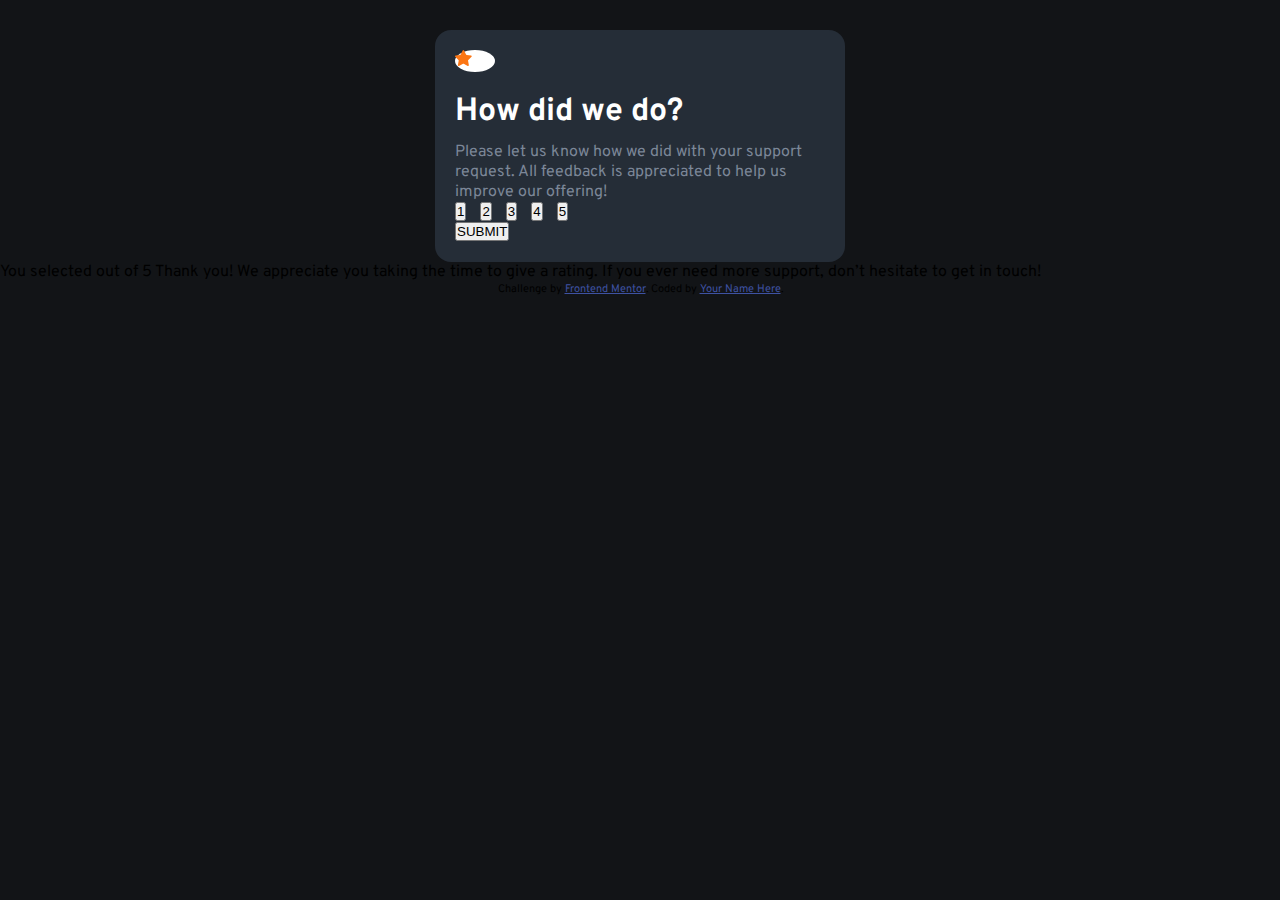
<file: interactive-rating-component-main/index.html>
<!DOCTYPE html>
<html lang="pt-br">
<head>
  <meta charset="UTF-8">
  <meta name="viewport" content="width=device-width, initial-scale=1.0"> <!-- displays site properly based on user's device -->
  <link rel="stylesheet" href="style.css">
  <link rel="icon" type="image/png" sizes="32x32" href="./images/favicon-32x32.png">
  <title>Frontend Mentor | Interactive rating component</title>

  <!-- Feel free to remove these styles or customise in your own stylesheet 👍 -->
  <style>
    .attribution { font-size: 11px; text-align: center; }
    .attribution a { color: hsl(228, 45%, 44%); }
  </style>
</head>
<body>
  <main>
    <section>
      <div class="conteiner">
        <div class="figura">
          <img src="images/icon-star.svg" alt="icone de esstrela">
        </div>
        <div class="informacao">
          <h1>How did we do?</h1>
          <span class="descricao">
            Please let us know how we did with your support request. All feedback is appreciated 
            to help us improve our offering!
          </span>
        </div>

        <div class="opcoes">
          <button>1</button>
          <button>2</button>
          <button>3</button>
          <button>4</button>
          <button>5</button>
        </div>
        <button>SUBMIT</button>
      </div>
    </section>
  </main>

  <!-- Thank you state start -->

  You selected <!-- Add rating here --> out of 5

  Thank you!

  We appreciate you taking the time to give a rating. If you ever need more support, 
  don’t hesitate to get in touch!

  <!-- Thank you state end -->

  
  <div class="attribution">
    Challenge by <a href="https://www.frontendmentor.io?ref=challenge" target="_blank">Frontend Mentor</a>. 
    Coded by <a href="#">Your Name Here</a>.
  </div>
</body>
</html>
</file>
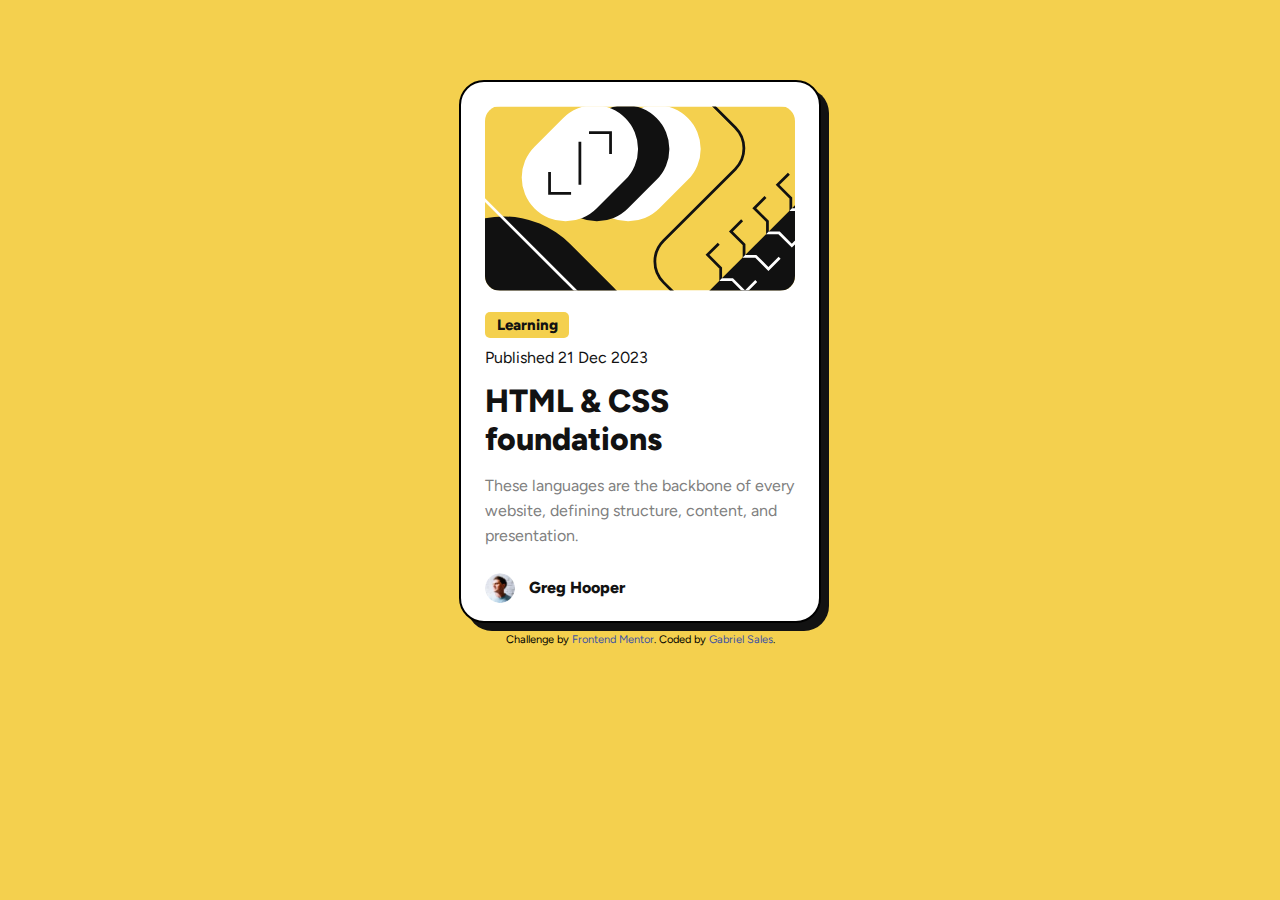
<file: projeto 01/index.html>
<!DOCTYPE html>
<html lang="pt-br">
<head>
  <meta charset="UTF-8">
  <meta name="viewport" content="width=device-width, initial-scale=1.0"> <!-- displays site properly based on user's device -->
  <link rel="stylesheet" href="style.css">
  <link rel="icon" type="image/png" sizes="32x32" href="./assets/images/favicon-32x32.png">
  
  <title>Frontend Mentor | Blog preview card</title>

  <!-- Feel free to remove these styles or customise in your own stylesheet 👍 -->
  <style>
    .attribution { font-size: 11px; text-align: center; }
    .attribution a { color: hsl(228, 45%, 44%); }
  </style>
</head>
<body>
  <main>
    <article>
      <img src="assets/images/illustration-article.svg" alt="ilustração do artigo">
      <div class="container">
        <!--descrição do artigo-->
        <div class="descricao">
          <span id="descricao-topico">Learning</span>
          <span id="descricao-data">Published 21 Dec 2023</span>
        </div>
        <!--informações sobre o artigo-->
        <div class="informacoes">
          <h1><a href="#">HTML & CSS foundations</a></h1>
          <p>These languages are the backbone of every website, defining structure, content, and presentation.</p>
        </div>
        <!--perfil do usuario que postou o artigo-->
        <div class="perfil">
          <img id="perfil-avatar" src="assets/images/image-avatar.webp" alt="avatar">
          <span id="perfil-nome">Greg Hooper</span>
        </div>
      </div>
    </article>
  </main>
  
  <div class="attribution">
    Challenge by <a href="https://www.frontendmentor.io?ref=challenge" target="_blank">Frontend Mentor</a>. 
    Coded by <a href="#">Gabriel Sales</a>.
  </div>
</body>
</html>
</file>
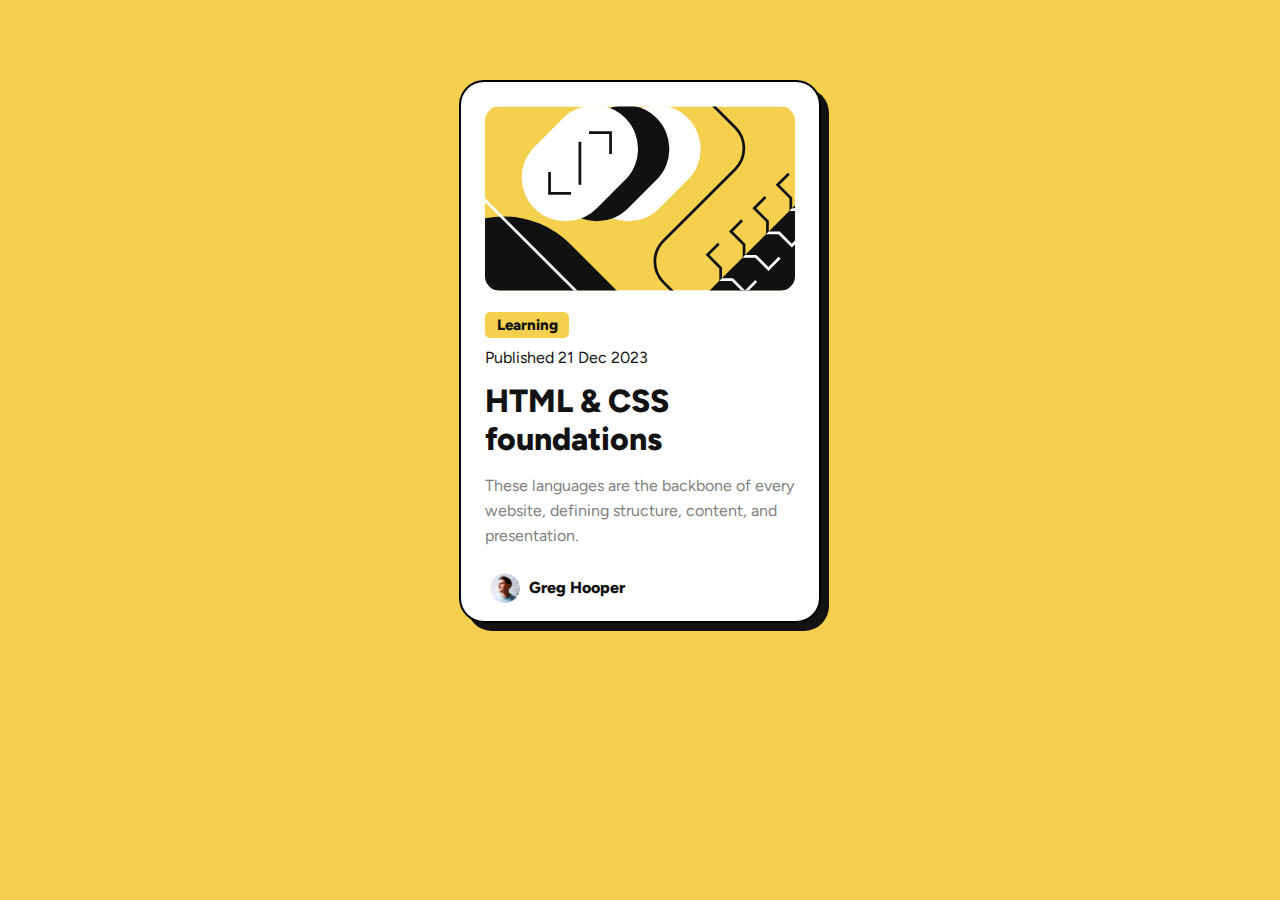
<file: projeto-01/index.html>
<!DOCTYPE html>
<html lang="pt-br">
<head>
  <meta charset="UTF-8">
  <meta name="viewport" content="width=device-width, initial-scale=1.0"> <!-- displays site properly based on user's device -->
  <link rel="stylesheet" href="style.css">
  <link rel="icon" type="image/png" sizes="32x32" href="./assets/images/favicon-32x32.png">
  
  <title>Frontend Mentor | Blog preview card</title>

  <!-- Feel free to remove these styles or customise in your own stylesheet 👍 -->
  <style>
    .attribution { font-size: 11px; text-align: center; }
    .attribution a { color: hsl(228, 45%, 44%); }
  </style>
</head>
<body>
  <main>
    <article>
      <img src="assets/images/illustration-article.svg" alt="ilustração do artigo">
      <div class="container">
        <!--descrição do artigo-->
        <div class="descricao">
          <span id="descricao-topico">Learning</span>
          <span id="descricao-data">Published 21 Dec 2023</span>
        </div>
        <!--informações sobre o artigo-->
        <div class="informacoes">
          <h1><a href="#">HTML & CSS foundations</a></h1>
          <p>These languages are the backbone of every website, defining structure, content, and presentation.</p>
        </div>
        <!--perfil do usuario que postou o artigo-->
        <div class="perfil">
          <img id="perfil-avatar" src="assets/images/image-avatar.webp" alt="avatar">
          <span id="perfil-nome">Greg Hooper</span>
        </div>
      </div>
    </article>
  </main>
</body>
</html>
</file>
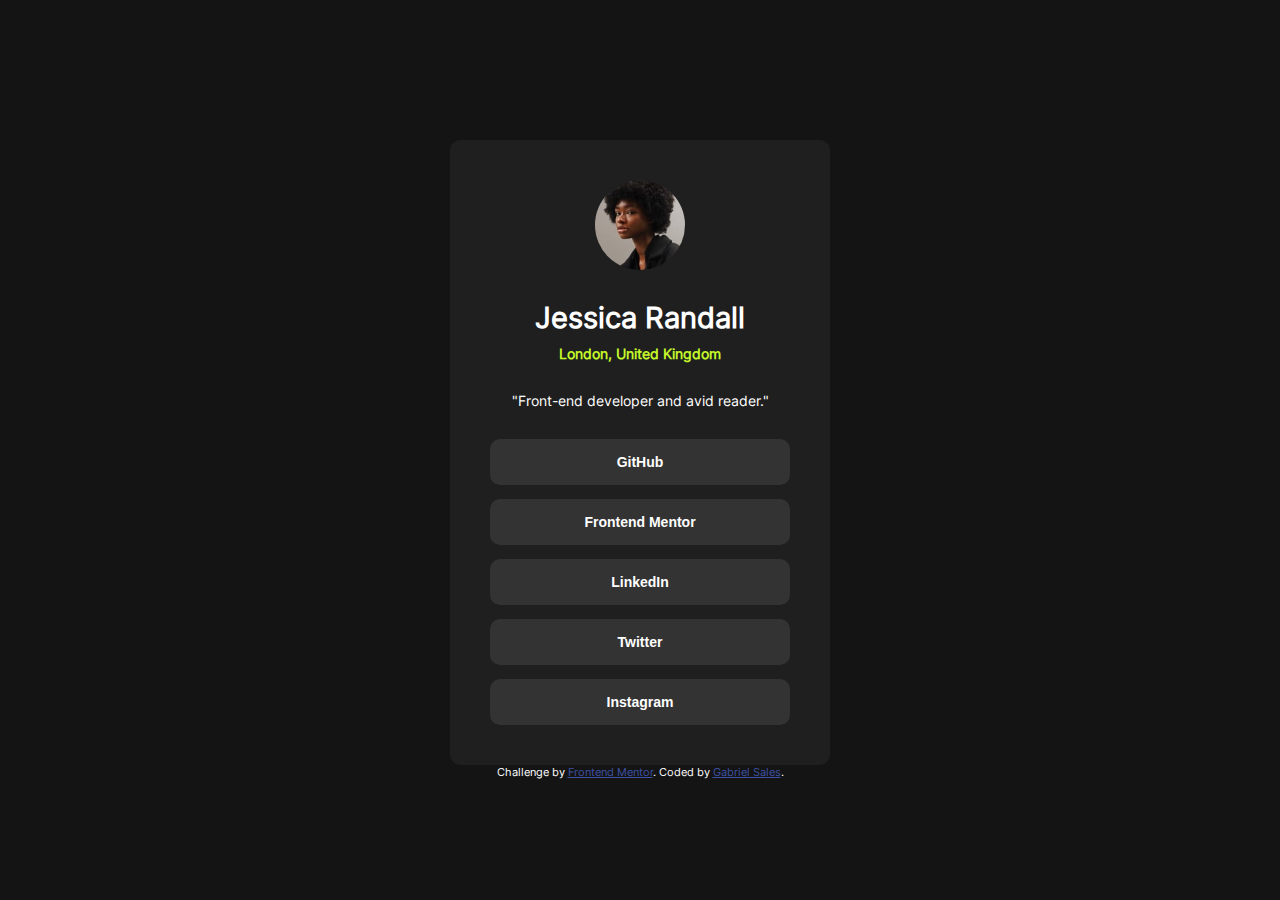
<file: social-links-profile-main/index.html>
<!DOCTYPE html>
<html lang="pt-br">
<head>
  <meta charset="UTF-8">
  <meta name="viewport" content="width=device-width, initial-scale=1.0"> 
  <link rel="stylesheet" href="./estilo/style.css">
  <link rel="icon" type="image/png" sizes="32x32" href="./assets/images/favicon-32x32.png">
  <title>Frontend Mentor | Social links profile</title>

  <style>
    .attribution { font-size: 11px; text-align: center; }
    .attribution a { color: hsl(228, 45%, 44%); }
  </style>
</head>
<body>
  <main>
    <section>
      <!--Parte do perfil-->
      <div class="conteiner">
        <div class="perfil">
          <img src="assets/images/avatar-jessica.jpeg" alt="">
          <h1>Jessica Randall</h1>
          <span class="localidade">London, United Kingdom</span>
        </div>
        <span class="sobre">"Front-end developer and avid reader."</span>
      </div>

      <!--Parte dos links-->
      <div class="procurar">
        <button>GitHub</button>
        <button>Frontend Mentor</button>
        <button>LinkedIn</button>
        <button>Twitter</button>
        <button>Instagram</button>
      </div>
    </section>
  </main>
  
  <footer>
    <div class="attribution">
      Challenge by <a href="https://www.frontendmentor.io?ref=challenge" target="_blank">Frontend Mentor</a>.
      Coded by <a href="#">Gabriel Sales</a>.
    </div>
  </footer>
</body>
</html>
</file>
<file: interactive-rating-component-main/style.css>
@charset "UTF-8";
@import url('https://fonts.googleapis.com/css2?family=Overpass:ital,wght@0,100..900;1,100..900&display=swap');
:root{
    --primario: hsl(25, 97%, 53%);
    --cor1: hsl(0, 0%, 100%);
    --cor2: hsl(217, 12%, 63%);
    --cor3: hsl(216, 12%, 54%);
    --cor4: hsl(213, 19%, 18%);
    --cor5: hsl(216, 12%, 8%);
    --padrao:"Overpass", sans-serif;
}
*{
    margin: 0;
    padding: 0;
}
body{
    font-family: var(--padrao);
    background-color: var(--cor5);
}
span,p{
    font: normal 400 15px;
    color: var(--cor3);
}
section{
    padding: 20px;
    background-color: var(--cor4);
    display: block;
    border-radius: 16px;
    margin: 30px auto 0px;
    max-width: 370px;
}
.opcoes > button{
    margin-inline: auto;
    margin-right: 10px;
    
}
.figura{
    width: 40px;
    background-color: #ffffff;
    border-radius: 50%;
}
.informacao > h1{
   margin: 20px 0px 10px; 
}
h1{
    color: #ffffff;
    font-weight: 700px;
}
</file>
<file: projeto 01/style.css>
@charset "UTF-8";
@import url('https://fonts.googleapis.com/css2?family=Figtree:ital,wght@0,300..900;1,300..900&display=swap');
:root{
    --primario: hsl(47, 88%, 63%);
    --cor1: hsl(0, 0%, 100%);
    --cor2: hsl(0, 0%, 50%);
    --cor3: hsl(0, 0%, 7%);
    --font: "Figtree", sans-serif;
}
* {
    margin: 0px;
    padding: 0px;
}
body{
    background-color: var(--primario);
    font: normal normal 1em var(--font);
}
article{
    border: 2px solid #000000;
    border-radius: 25px;
    background-color: var(--cor1);
    display: block;
    margin: 80px auto 10px;
    padding: 1.5em;
    color: var(--cor3);
    max-width: 310px;
    box-shadow: 8px 8px;
}
@media (max-width: 375px) {
    body{
        padding: 25px;
    }
    article{
        max-width: 260px;
    }
}
p{
    color: var(--cor2);
    line-height: 25px;
}
img{
    border-radius: 15px;
    width: 100%;
}
.descricao{
    margin: 16.3px 0px 15px;
    border-radius: 10px;
}
.descricao > *{
    display: block;
}
#descricao-topico{
    background-color: var(--primario);
    font-weight: 800;
    border-radius: 5px;
    width: 60px;
    padding: 4px 12px;
    font-size: 15px;
}
#descricao-data{
    margin-top: 10px;
}
.informacoes > h1{
    margin-bottom: 15px;
    font-weight: 800;
}
a,a:visited{
    text-decoration: none;
    color: var(--cor3);
}
a:active{
    color: var(--primario);
}
.perfil{
    margin-top: 15px;
    display: inline-block;
}
#perfil-avatar{
    position: relative;
    top: 10px;
    border-radius: 50%;
    width: 30px;
}
#perfil-nome{
    margin-left: 10px;
    font-weight: 800;
}
</file>
<file: projeto-01/style.css>
@charset "UTF-8";
@import url('https://fonts.googleapis.com/css2?family=Figtree:ital,wght@0,300..900;1,300..900&display=swap');
:root{
    --primario: hsl(47, 88%, 63%);
    --cor1: hsl(0, 0%, 100%);
    --cor2: hsl(0, 0%, 50%);
    --cor3: hsl(0, 0%, 7%);
    --font: "Figtree", sans-serif;
}
* {
    margin: 0px;
    padding: 0px;
}
body{
    background-color: var(--primario);
    font: normal normal 1em var(--font);
}
article{
    border: 2px solid #000000;
    border-radius: 25px;
    background-color: var(--cor1);
    display: block;
    margin: 80px auto;
    padding: 1.5em;
    color: var(--cor3);
    max-width: 310px;
    box-shadow: 8px 8px;
}
@media (max-width: 375px) {
    body{
        padding: 25px;
    }
    article{
        max-width: 260px;
    }
}
p{
    color: var(--cor2);
    line-height: 25px;
}
img{
    border-radius: 15px;
    width: 100%;
}
.descricao{
    margin: 16.3px 0px 15px;
    border-radius: 10px;
}
.descricao > *{
    display: block;
}
#descricao-topico{
    background-color: var(--primario);
    font-weight: 800;
    border-radius: 5px;
    width: 60px;
    padding: 4px 12px;
    font-size: 15px;
}
#descricao-data{
    margin-top: 10px;
}
.informacoes > h1{
    margin-bottom: 15px;
    font-weight: 800;
}
a,a:visited{
    text-decoration: none;
    color: var(--cor3);
}
a:active{
    color: var(--primario);
}
.perfil{
    margin-top: 15px;
    display: inline-block;
}
#perfil-avatar{
    position: relative;
    top: 10px;
    left: 5px;
    border-radius: 50%;
    width: 30px;
}
#perfil-nome{
    margin-left: 10px;
    font-weight: 800;
}
</file>
<file: social-links-profile-main/estilo/style.css>
@charset "UTF-8";
@font-face {
    font-family: "Inter";
    src: url(../assets/fonts/Inter-VariableFont_slnt\,wght.ttf) format(truetype);
    font-weight: normal;
}

*{
    margin: 0;
    padding: 0;
}
span{
    font-size: 14px;
}
:root{
    --cor1: hsl(75, 94%, 57%);
    --cor2: hsl(0, 0%, 20%);
    --cor3: hsl(0, 0%, 12%);
    --cor4: hsl(0, 0%, 8%);
}
body{
    background-color: var(--cor4);
    color: #ffffff;
    font-family: "Inter";
    margin: 0px 20px;
}
section{
    display: block;
    margin: 140px auto 0px;
    background-color: var(--cor3);
    padding: 40px 40px;
    border-radius: 10px;
    max-width: min(30ch, 80% + 1em);
}

section *{
    width: 100%;
    margin: auto;
    display: block;
    text-align: center;
}
img{
    border-radius: 50%;
    width: 30%;
}
.perfil > h1{
    font-size: 1.8em;
    font-weight: 700;
    margin-top: 30px;
}
.perfil > span{
    font-weight: bold;
    margin: 10px 0px;
    color: var(--cor1);
}
.sobre{
    margin:30px 0px;
}
button{
    width: 100%;
    background-color: var(--cor2);
    margin-top: 1em;
    color: #ffffff;
    border-radius: 10px;
    border: none;
    padding: 15px 32px;
    text-align: center;
    text-decoration: none;
    font-size: 14px;
    cursor: pointer;
    font-weight: bold;
} 
button:hover{
    background-color: var(--cor1);
    color: #000000;
}
</file>
